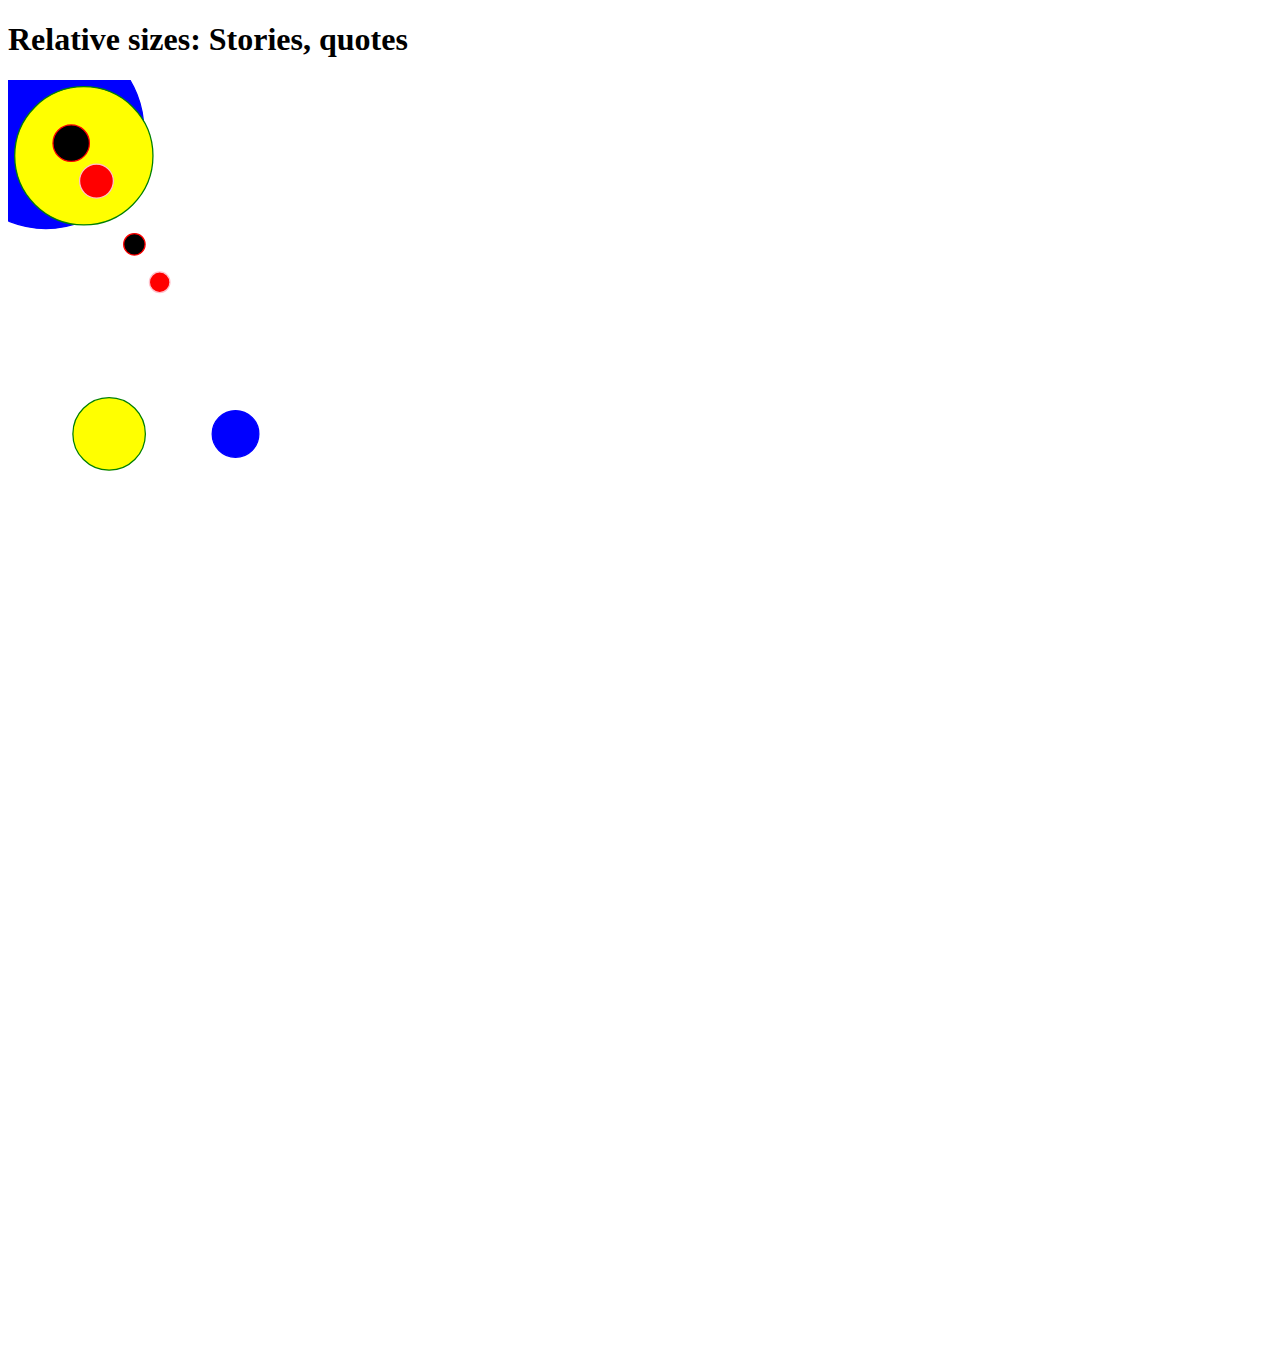
<file: site/adventurescircles.html>
<!DOCTYPE html
  PUBLIC "-//W3C//DTD XHTML 1.0 Strict//EN">
<html>
   <head>
      <meta http-equiv="Content-Type" content="text/html; charset=UTF-8">
   </head>
   <body>
      <h1>Relative sizes: Stories, quotes</h1><svg xmlns="http://www.w3.org/2000/svg" viewbox="0 0 5000 5000">
         <g transform="translate(0,0)">
            <g transform="translate(150,200)">
               <circle stroke="blue" stroke-width="5" fill="blue" cx="0" cy="0" r="387.6341703204195"/>
               <circle stroke="green" stroke-width="5" fill="yellow" cx="150" cy="100" r="273.4320590367759"/>
               <circle stroke="red" stroke-width="5" fill="black" cx="100" cy="50" r="72.11102550927978"/>
               <circle stroke="pink" stroke-width="5" fill="red" cx="200" cy="200" r="66.87301398920195"/>
            </g>
            <g transform="translate(400,600)">
               <circle stroke="blue" stroke-width="5" fill="blue" cx="500" cy="800" r="92.36506799176823"/>
               <circle stroke="green" stroke-width="5" fill="yellow" cx="" cy="800" r="143.37617400644805"/>
               <circle stroke="red" stroke-width="5" fill="black" cx="100" cy="50" r="42.426406871192846"/>
               <circle stroke="pink" stroke-width="5" fill="red" cx="200" cy="200" r="40.74309757492672"/>
            </g>
         </g></svg></body>
</html>
</file>
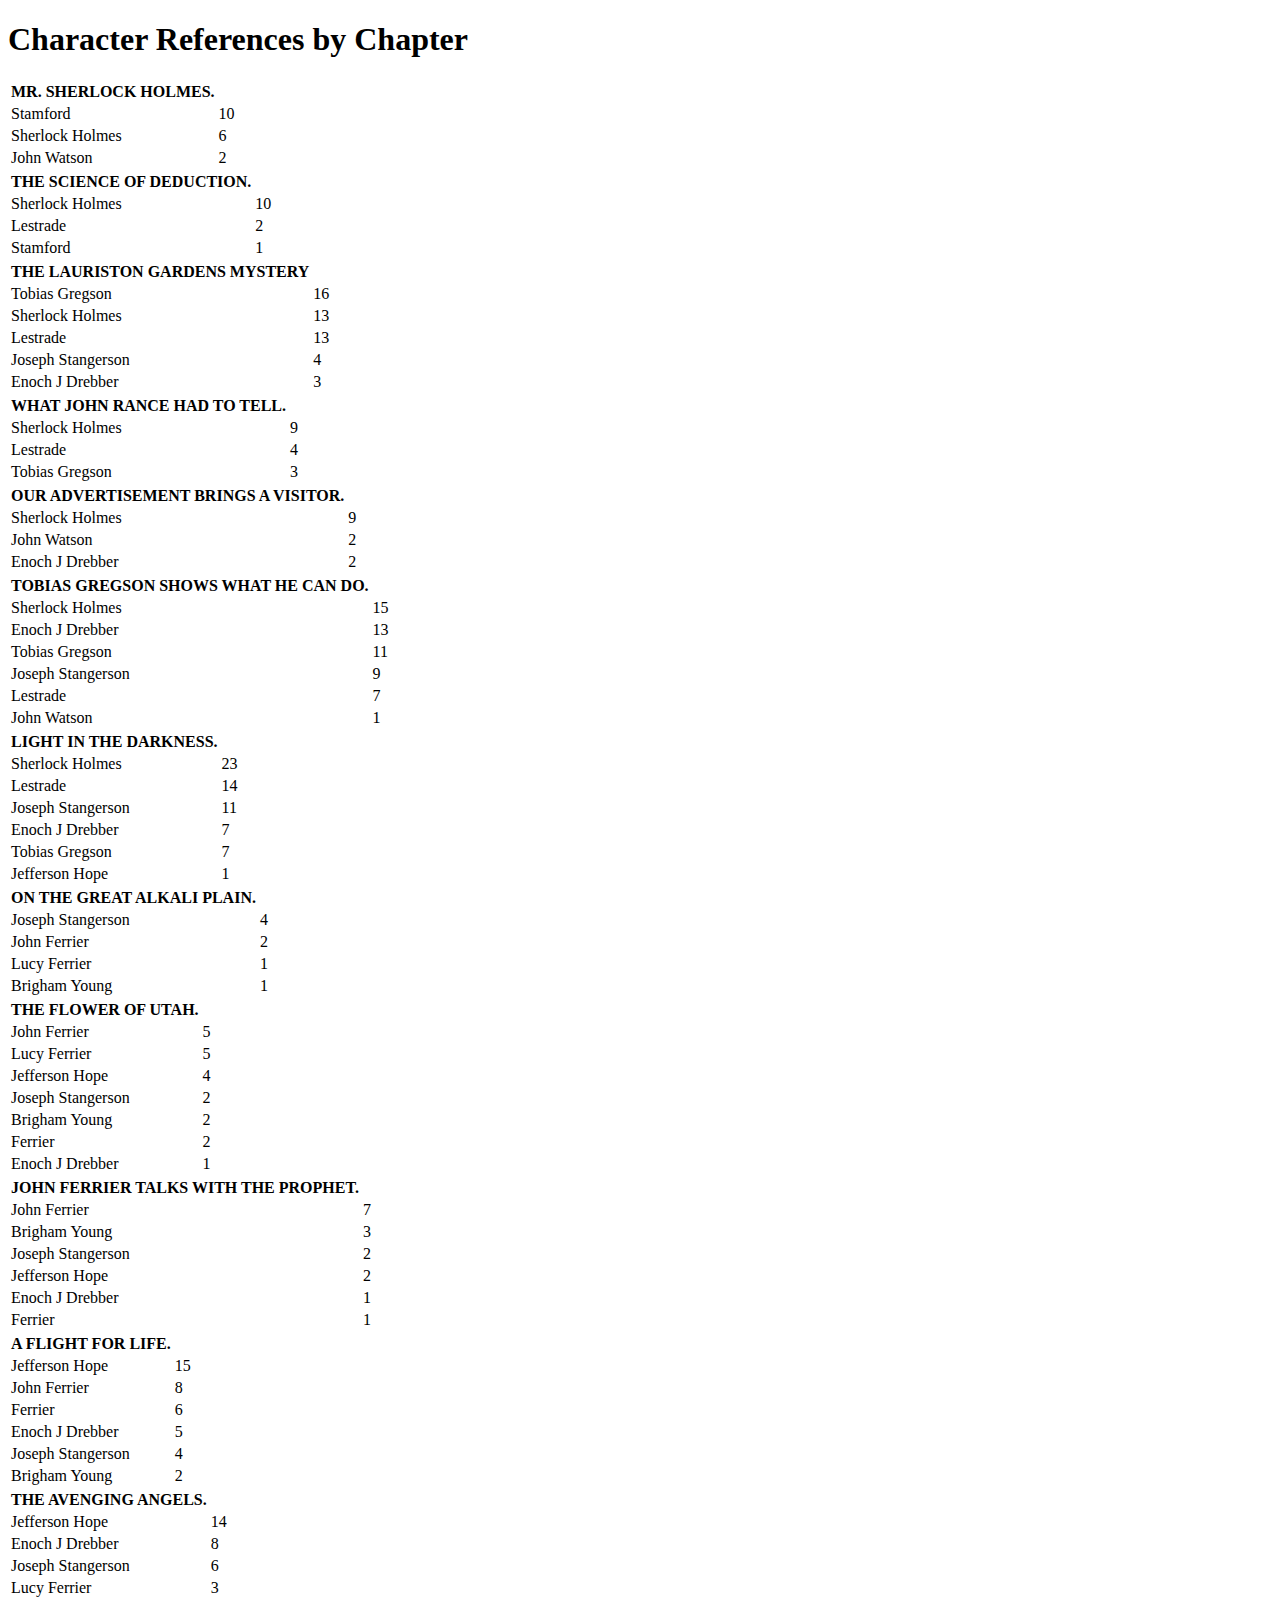
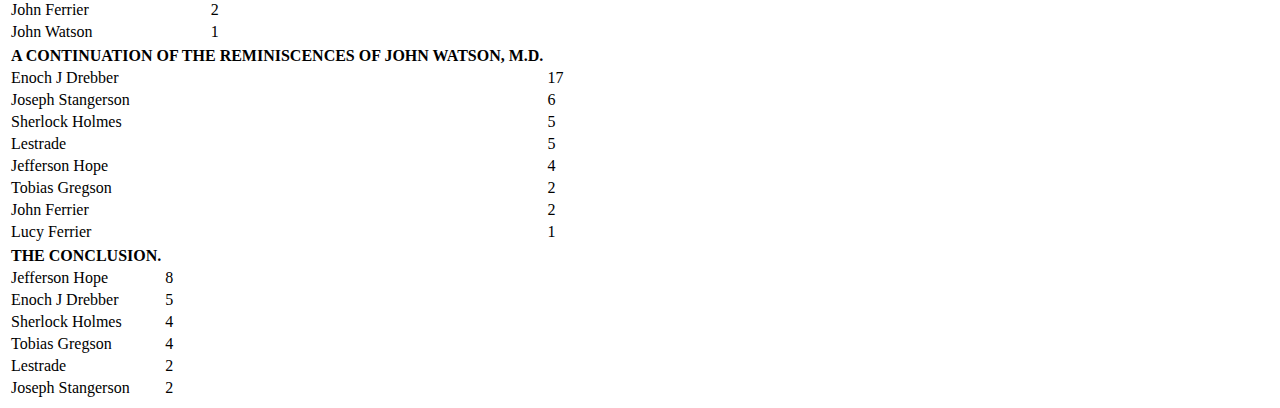
<file: site/AlexDoran.html>
<!DOCTYPE HTML><html>
   <head>
      <meta http-equiv="Content-Type" content="text/html; charset=UTF-8">
      <title>Alex Doran</title>
   </head>
   <body>
      <h1>Character References by Chapter</h1>
      <table>
         <tr>
            <th>
               <chapterTitle>MR. SHERLOCK HOLMES.
                  </chapterTitle>
            </th>
         </tr>
         <tr>
            <td>Stamford</td>
            <td>10</td>
         </tr>
         <tr>
            <td>Sherlock Holmes</td>
            <td>6</td>
         </tr>
         <tr>
            <td>John Watson</td>
            <td>2</td>
         </tr>
      </table>
      <table>
         <tr>
            <th>
               <chapterTitle>THE SCIENCE OF DEDUCTION.
                  </chapterTitle>
            </th>
         </tr>
         <tr>
            <td>Sherlock Holmes</td>
            <td>10</td>
         </tr>
         <tr>
            <td>Lestrade</td>
            <td>2</td>
         </tr>
         <tr>
            <td>Stamford</td>
            <td>1</td>
         </tr>
      </table>
      <table>
         <tr>
            <th>
               <chapterTitle>THE LAURISTON GARDENS MYSTERY
                  </chapterTitle>
            </th>
         </tr>
         <tr>
            <td>Tobias Gregson</td>
            <td>16</td>
         </tr>
         <tr>
            <td>Sherlock Holmes</td>
            <td>13</td>
         </tr>
         <tr>
            <td>Lestrade</td>
            <td>13</td>
         </tr>
         <tr>
            <td>Joseph Stangerson</td>
            <td>4</td>
         </tr>
         <tr>
            <td>Enoch J Drebber</td>
            <td>3</td>
         </tr>
      </table>
      <table>
         <tr>
            <th>
               <chapterTitle>WHAT JOHN RANCE HAD TO TELL.
                  </chapterTitle>
            </th>
         </tr>
         <tr>
            <td>Sherlock Holmes</td>
            <td>9</td>
         </tr>
         <tr>
            <td>Lestrade</td>
            <td>4</td>
         </tr>
         <tr>
            <td>Tobias Gregson</td>
            <td>3</td>
         </tr>
      </table>
      <table>
         <tr>
            <th>
               <chapterTitle>OUR ADVERTISEMENT BRINGS A VISITOR.
                  </chapterTitle>
            </th>
         </tr>
         <tr>
            <td>Sherlock Holmes</td>
            <td>9</td>
         </tr>
         <tr>
            <td>John Watson</td>
            <td>2</td>
         </tr>
         <tr>
            <td>Enoch J Drebber</td>
            <td>2</td>
         </tr>
      </table>
      <table>
         <tr>
            <th>
               <chapterTitle>TOBIAS GREGSON SHOWS WHAT HE CAN DO.
                  </chapterTitle>
            </th>
         </tr>
         <tr>
            <td>Sherlock Holmes</td>
            <td>15</td>
         </tr>
         <tr>
            <td>Enoch J Drebber</td>
            <td>13</td>
         </tr>
         <tr>
            <td>Tobias Gregson</td>
            <td>11</td>
         </tr>
         <tr>
            <td>Joseph Stangerson</td>
            <td>9</td>
         </tr>
         <tr>
            <td>Lestrade</td>
            <td>7</td>
         </tr>
         <tr>
            <td>John Watson</td>
            <td>1</td>
         </tr>
      </table>
      <table>
         <tr>
            <th>
               <chapterTitle>LIGHT IN THE DARKNESS.
                  </chapterTitle>
            </th>
         </tr>
         <tr>
            <td>Sherlock Holmes</td>
            <td>23</td>
         </tr>
         <tr>
            <td>Lestrade</td>
            <td>14</td>
         </tr>
         <tr>
            <td>Joseph Stangerson</td>
            <td>11</td>
         </tr>
         <tr>
            <td>Enoch J Drebber</td>
            <td>7</td>
         </tr>
         <tr>
            <td>Tobias Gregson</td>
            <td>7</td>
         </tr>
         <tr>
            <td>Jefferson Hope</td>
            <td>1</td>
         </tr>
      </table>
      <table>
         <tr>
            <th>
               <chapterTitle>ON THE GREAT ALKALI PLAIN.
                  </chapterTitle>
            </th>
         </tr>
         <tr>
            <td>Joseph Stangerson</td>
            <td>4</td>
         </tr>
         <tr>
            <td>John Ferrier</td>
            <td>2</td>
         </tr>
         <tr>
            <td>Lucy Ferrier</td>
            <td>1</td>
         </tr>
         <tr>
            <td>Brigham Young</td>
            <td>1</td>
         </tr>
      </table>
      <table>
         <tr>
            <th>
               <chapterTitle>THE FLOWER OF UTAH.
                  </chapterTitle>
            </th>
         </tr>
         <tr>
            <td>John Ferrier</td>
            <td>5</td>
         </tr>
         <tr>
            <td>Lucy Ferrier</td>
            <td>5</td>
         </tr>
         <tr>
            <td>Jefferson Hope</td>
            <td>4</td>
         </tr>
         <tr>
            <td>Joseph Stangerson</td>
            <td>2</td>
         </tr>
         <tr>
            <td>Brigham Young</td>
            <td>2</td>
         </tr>
         <tr>
            <td>Ferrier</td>
            <td>2</td>
         </tr>
         <tr>
            <td>Enoch J Drebber</td>
            <td>1</td>
         </tr>
      </table>
      <table>
         <tr>
            <th>
               <chapterTitle>JOHN FERRIER TALKS WITH THE PROPHET.
                  </chapterTitle>
            </th>
         </tr>
         <tr>
            <td>John Ferrier</td>
            <td>7</td>
         </tr>
         <tr>
            <td>Brigham Young</td>
            <td>3</td>
         </tr>
         <tr>
            <td>Joseph Stangerson</td>
            <td>2</td>
         </tr>
         <tr>
            <td>Jefferson Hope</td>
            <td>2</td>
         </tr>
         <tr>
            <td>Enoch J Drebber</td>
            <td>1</td>
         </tr>
         <tr>
            <td>Ferrier</td>
            <td>1</td>
         </tr>
      </table>
      <table>
         <tr>
            <th>
               <chapterTitle>A FLIGHT FOR LIFE.
                  </chapterTitle>
            </th>
         </tr>
         <tr>
            <td>Jefferson Hope</td>
            <td>15</td>
         </tr>
         <tr>
            <td>John Ferrier</td>
            <td>8</td>
         </tr>
         <tr>
            <td>Ferrier</td>
            <td>6</td>
         </tr>
         <tr>
            <td>Enoch J Drebber</td>
            <td>5</td>
         </tr>
         <tr>
            <td>Joseph Stangerson</td>
            <td>4</td>
         </tr>
         <tr>
            <td>Brigham Young</td>
            <td>2</td>
         </tr>
      </table>
      <table>
         <tr>
            <th>
               <chapterTitle>THE AVENGING ANGELS.
                  </chapterTitle>
            </th>
         </tr>
         <tr>
            <td>Jefferson Hope</td>
            <td>14</td>
         </tr>
         <tr>
            <td>Enoch J Drebber</td>
            <td>8</td>
         </tr>
         <tr>
            <td>Joseph Stangerson</td>
            <td>6</td>
         </tr>
         <tr>
            <td>Lucy Ferrier</td>
            <td>3</td>
         </tr>
         <tr>
            <td>John Ferrier</td>
            <td>2</td>
         </tr>
         <tr>
            <td>John Watson</td>
            <td>1</td>
         </tr>
      </table>
      <table>
         <tr>
            <th>
               <chapterTitle>A CONTINUATION OF THE REMINISCENCES OF JOHN WATSON, M.D.
                  </chapterTitle>
            </th>
         </tr>
         <tr>
            <td>Enoch J Drebber</td>
            <td>17</td>
         </tr>
         <tr>
            <td>Joseph Stangerson</td>
            <td>6</td>
         </tr>
         <tr>
            <td>Sherlock Holmes</td>
            <td>5</td>
         </tr>
         <tr>
            <td>Lestrade</td>
            <td>5</td>
         </tr>
         <tr>
            <td>Jefferson Hope</td>
            <td>4</td>
         </tr>
         <tr>
            <td>Tobias Gregson</td>
            <td>2</td>
         </tr>
         <tr>
            <td>John Ferrier</td>
            <td>2</td>
         </tr>
         <tr>
            <td>Lucy Ferrier</td>
            <td>1</td>
         </tr>
      </table>
      <table>
         <tr>
            <th>
               <chapterTitle>THE CONCLUSION.
                  </chapterTitle>
            </th>
         </tr>
         <tr>
            <td>Jefferson Hope</td>
            <td>8</td>
         </tr>
         <tr>
            <td>Enoch J Drebber</td>
            <td>5</td>
         </tr>
         <tr>
            <td>Sherlock Holmes</td>
            <td>4</td>
         </tr>
         <tr>
            <td>Tobias Gregson</td>
            <td>4</td>
         </tr>
         <tr>
            <td>Lestrade</td>
            <td>2</td>
         </tr>
         <tr>
            <td>Joseph Stangerson</td>
            <td>2</td>
         </tr>
      </table>
   </body>
</html>
</file>
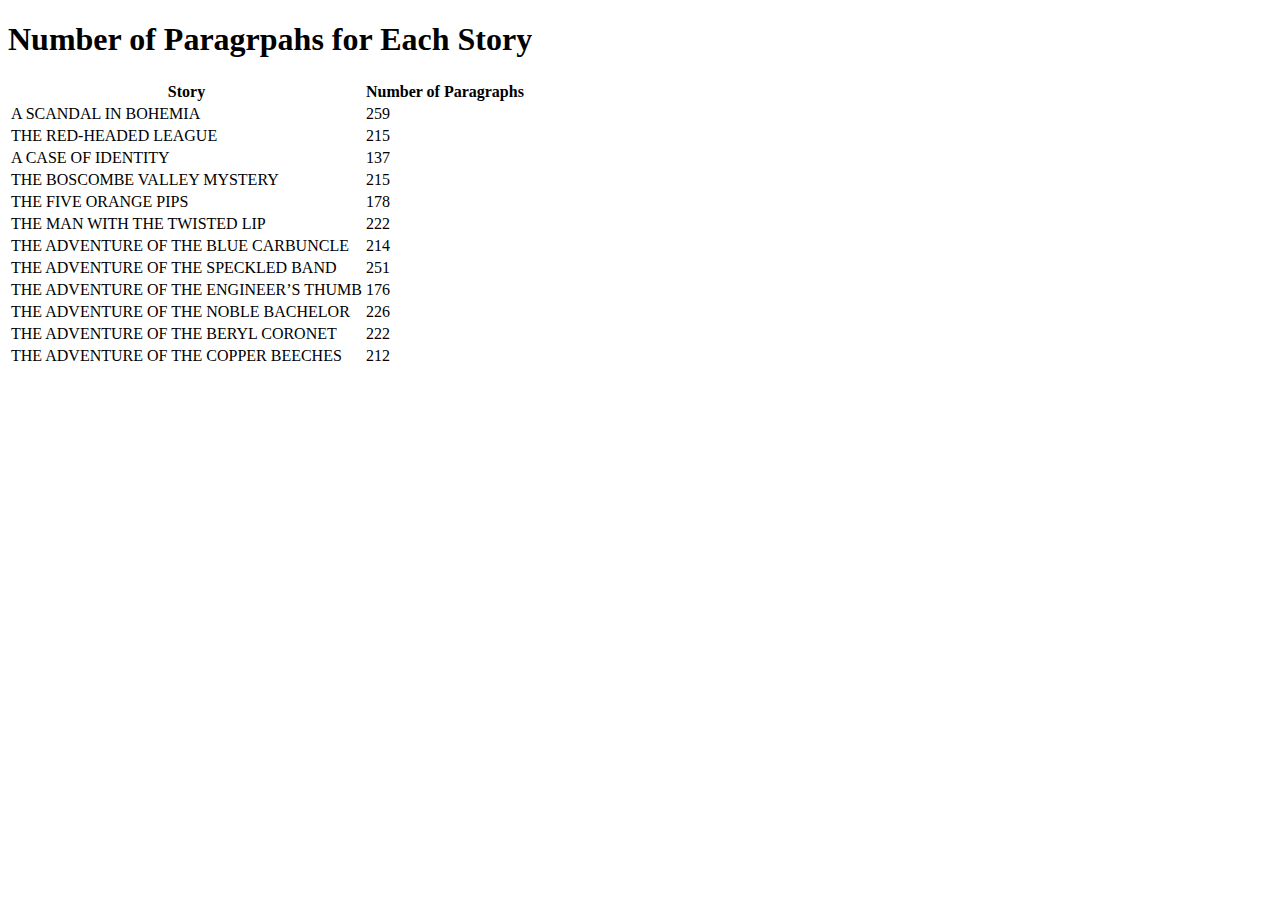
<file: site/CJK.HTML>
<!DOCTYPE HTML><HTML>
   <Head>
      <meta http-equiv="Content-Type" content="text/html; charset=UTF-8">
      <title>Kubacka </title>
   </Head>
   <Body>
      <h1> Number of Paragrpahs for Each Story</h1>
      <table>
         <tr>
            <th>Story</th>
            <th>Number of Paragraphs</th>
         </tr>
         <tr>
            <td>
               <storyTitle>A SCANDAL IN BOHEMIA</storyTitle>
            </td>
            <td>259</td>
         </tr>
         <tr>
            <td>
               <storyTitle>THE RED-HEADED LEAGUE</storyTitle>
            </td>
            <td>215</td>
         </tr>
         <tr>
            <td>
               <storyTitle>A CASE OF IDENTITY</storyTitle>
            </td>
            <td>137</td>
         </tr>
         <tr>
            <td>
               <storyTitle>THE BOSCOMBE VALLEY MYSTERY</storyTitle>
            </td>
            <td>215</td>
         </tr>
         <tr>
            <td>
               <storyTitle>THE FIVE ORANGE PIPS</storyTitle>
            </td>
            <td>178</td>
         </tr>
         <tr>
            <td>
               <storyTitle>THE MAN WITH THE TWISTED LIP</storyTitle>
            </td>
            <td>222</td>
         </tr>
         <tr>
            <td>
               <storyTitle>THE ADVENTURE OF THE BLUE CARBUNCLE</storyTitle>
            </td>
            <td>214</td>
         </tr>
         <tr>
            <td>
               <storyTitle>THE ADVENTURE OF THE SPECKLED BAND</storyTitle>
            </td>
            <td>251</td>
         </tr>
         <tr>
            <td>
               <storyTitle>THE ADVENTURE OF THE ENGINEER’S THUMB</storyTitle>
            </td>
            <td>176</td>
         </tr>
         <tr>
            <td>
               <storyTitle>THE ADVENTURE OF THE NOBLE BACHELOR</storyTitle>
            </td>
            <td>226</td>
         </tr>
         <tr>
            <td>
               <storyTitle>THE ADVENTURE OF THE BERYL CORONET</storyTitle>
            </td>
            <td>222</td>
         </tr>
         <tr>
            <td>
               <storyTitle>THE ADVENTURE OF THE COPPER BEECHES</storyTitle>
            </td>
            <td>212</td>
         </tr>
      </table>
   </Body>
   <!--
A SCANDAL IN BOHEMIA	 259 
THE RED-HEADED LEAGUE	 215 
A CASE OF IDENTITY	 137 
THE BOSCOMBE VALLEY MYSTERY	 215 
THE FIVE ORANGE PIPS	 178 
THE MAN WITH THE TWISTED LIP	 222 
THE ADVENTURE OF THE BLUE CARBUNCLE	 214 
THE ADVENTURE OF THE SPECKLED BAND	 25
THE ADVENTURE OF THE ENGINEER’S THUMB	 176 
THE ADVENTURE OF THE NOBLE BACHELOR	 226 
THE ADVENTURE OF THE BERYL CORONET	 222 
THE ADVENTURE OF THE COPPER BEECHES	 212 --></HTML>
</file>
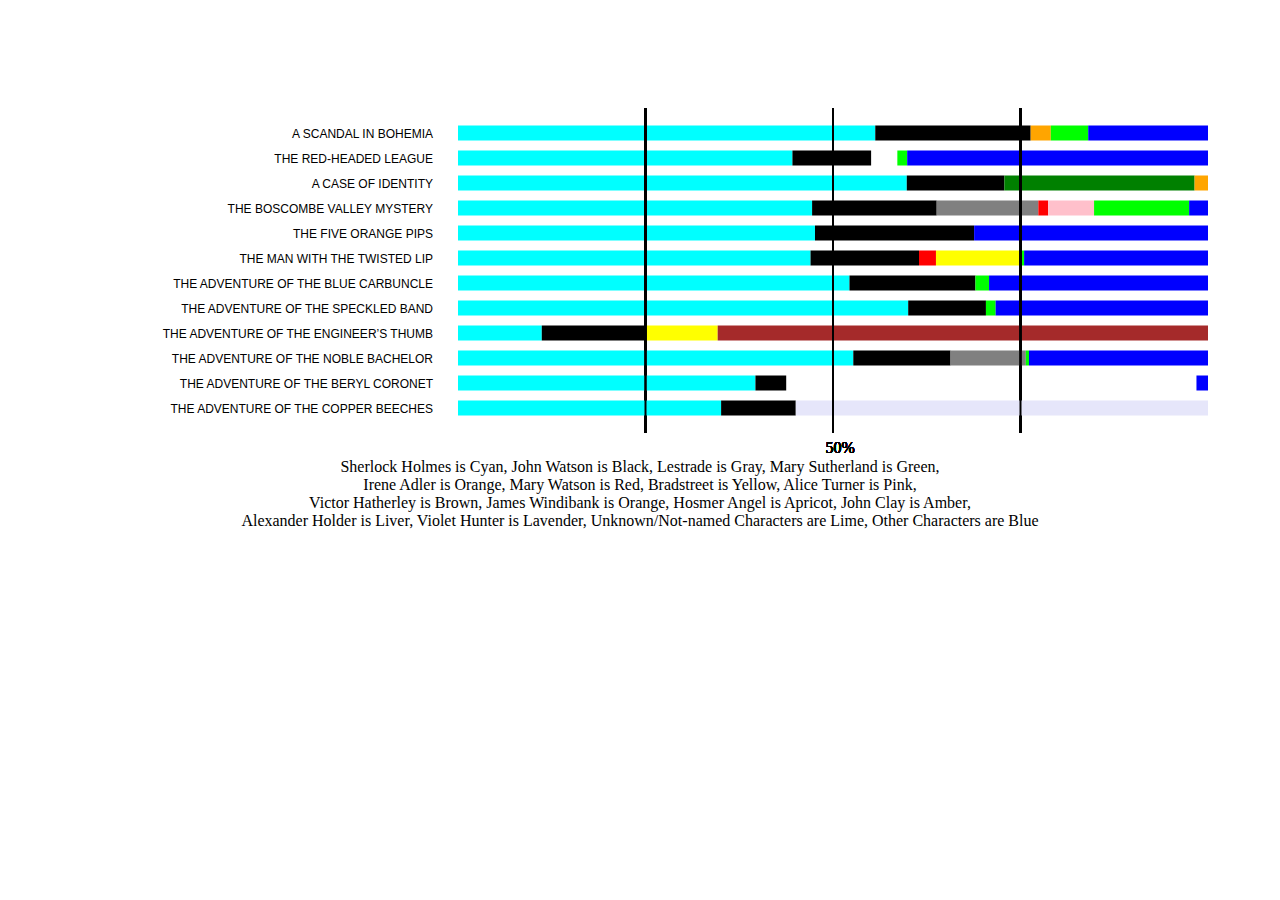
<file: xquery/dataPullxQuery/Adventures/Adventures_Histogram_Output.html>
<html>
   <head>
      <meta http-equiv="Content-Type" content="text/html; charset=UTF-8">
   </head>
   <body><svg xmlns="http://www.w3.org/2000/svg" width="1200" height="450">
         <g transform="translate(350,100)">
            <g>
               <text x="375" y="-200" font-family="sans-serif" font-size="20px" fill="white">Character's quotes compared to overall quote amount</text>
            </g>
            <g>
               <g>
                  <text text-anchor="end" x="75" y="30" font-family="sans-serif" font-size="12px" fill="black">A SCANDAL IN BOHEMIA</text>
                  <g transform="translate(100,0)">
                     <line x1="0" y1="25" x2="417.266187050359712" y2="25" stroke="cyan" stroke-width="15"></line>
                     <line x1="417.266187050359712" y1="25" x2="572.6618705035971224" y2="25" stroke="black" stroke-width="15"></line>
                     <line x1="572.6618705035971224" y1="25" x2="572.6618705035971224" y2="25" stroke="gray" stroke-width="15"></line>
                     <line x1="572.6618705035971224" y1="25" x2="572.6618705035971224" y2="25" stroke="green" stroke-width="15"></line>
                     <line x1="572.6618705035971224" y1="25" x2="592.8057553956834536" y2="25" stroke="orange" stroke-width="15"></line>
                     <line x1="592.8057553956834536" y1="25" x2="592.8057553956834536" y2="25" stroke="red" stroke-width="15"></line>
                     <line x1="592.8057553956834536" y1="25" x2="592.8057553956834536" y2="25" stroke="yellow" stroke-width="15"></line>
                     <line x1="592.8057553956834536" y1="25" x2="592.8057553956834536" y2="25" stroke="pink" stroke-width="15"></line>
                     <line x1="592.8057553956834536" y1="25" x2="592.8057553956834536" y2="25" stroke="brown" stroke-width="15"></line>
                     <line x1="592.8057553956834536" y1="25" x2="592.8057553956834536" y2="25" stroke="orange" stroke-width="15"></line>
                     <line x1="592.8057553956834536" y1="25" x2="592.8057553956834536" y2="25" stroke="apricot" stroke-width="15"></line>
                     <line x1="592.8057553956834536" y1="25" x2="592.8057553956834536" y2="25" stroke="amber" stroke-width="15"></line>
                     <line x1="592.8057553956834536" y1="25" x2="592.8057553956834536" y2="25" stroke="liver" stroke-width="15"></line>
                     <line x1="592.8057553956834536" y1="25" x2="592.8057553956834536" y2="25" stroke="lavender" stroke-width="15"></line>
                     <line x1="592.8057553956834536" y1="25" x2="630.2158273381294968" y2="25" stroke="lime" stroke-width="15"></line>
                     <line x1="630.2158273381294968" y1="25" x2="800" y2="25" stroke="blue" stroke-width="15"></line>
                     <!--****************25, 50, 75% lines**************--><!--25%-->
                     <line x1="187.5" y1="0" x2="187.5" y2="325" stroke="black" stroke-width="2"></line>
                     <!--50%-->
                     <line x1="375" y1="0" x2="375" y2="325" stroke="black" stroke-width="2"></line>
                     <text x="367.5" y="345">50%</text>
                     <!--75%-->
                     <line x1="562.5" y1="0" x2="562.5" y2="325" stroke="black" stroke-width="2"></line>
                  </g>
               </g>
               <g>
                  <text text-anchor="end" x="75" y="55" font-family="sans-serif" font-size="12px" fill="black">THE RED-HEADED LEAGUE</text>
                  <g transform="translate(100,0)">
                     <line x1="0" y1="50" x2="334.4262295081967216" y2="50" stroke="cyan" stroke-width="15"></line>
                     <line x1="334.4262295081967216" y1="50" x2="413.114754098360656" y2="50" stroke="black" stroke-width="15"></line>
                     <line x1="413.114754098360656" y1="50" x2="413.114754098360656" y2="50" stroke="gray" stroke-width="15"></line>
                     <line x1="413.114754098360656" y1="50" x2="413.114754098360656" y2="50" stroke="green" stroke-width="15"></line>
                     <line x1="413.114754098360656" y1="50" x2="413.114754098360656" y2="50" stroke="orange" stroke-width="15"></line>
                     <line x1="413.114754098360656" y1="50" x2="413.114754098360656" y2="50" stroke="red" stroke-width="15"></line>
                     <line x1="413.114754098360656" y1="50" x2="413.114754098360656" y2="50" stroke="yellow" stroke-width="15"></line>
                     <line x1="413.114754098360656" y1="50" x2="413.114754098360656" y2="50" stroke="pink" stroke-width="15"></line>
                     <line x1="413.114754098360656" y1="50" x2="413.114754098360656" y2="50" stroke="brown" stroke-width="15"></line>
                     <line x1="413.114754098360656" y1="50" x2="413.114754098360656" y2="50" stroke="orange" stroke-width="15"></line>
                     <line x1="413.114754098360656" y1="50" x2="413.114754098360656" y2="50" stroke="apricot" stroke-width="15"></line>
                     <line x1="413.114754098360656" y1="50" x2="439.3442622950819672" y2="50" stroke="amber" stroke-width="15"></line>
                     <line x1="439.3442622950819672" y1="50" x2="439.3442622950819672" y2="50" stroke="liver" stroke-width="15"></line>
                     <line x1="439.3442622950819672" y1="50" x2="439.3442622950819672" y2="50" stroke="lavender" stroke-width="15"></line>
                     <line x1="439.3442622950819672" y1="50" x2="449.1803278688524592" y2="50" stroke="lime" stroke-width="15"></line>
                     <line x1="449.1803278688524592" y1="50" x2="800" y2="50" stroke="blue" stroke-width="15"></line>
                     <!--****************25, 50, 75% lines**************--><!--25%-->
                     <line x1="187.5" y1="0" x2="187.5" y2="325" stroke="black" stroke-width="2"></line>
                     <!--50%-->
                     <line x1="375" y1="0" x2="375" y2="325" stroke="black" stroke-width="2"></line>
                     <text x="367.5" y="345">50%</text>
                     <!--75%-->
                     <line x1="562.5" y1="0" x2="562.5" y2="325" stroke="black" stroke-width="2"></line>
                  </g>
               </g>
               <g>
                  <text text-anchor="end" x="75" y="80" font-family="sans-serif" font-size="12px" fill="black">A CASE OF IDENTITY</text>
                  <g transform="translate(100,0)">
                     <line x1="0" y1="75" x2="448.7804878048780488" y2="75" stroke="cyan" stroke-width="15"></line>
                     <line x1="448.7804878048780488" y1="75" x2="546.3414634146341464" y2="75" stroke="black" stroke-width="15"></line>
                     <line x1="546.3414634146341464" y1="75" x2="546.3414634146341464" y2="75" stroke="gray" stroke-width="15"></line>
                     <line x1="546.3414634146341464" y1="75" x2="736.5853658536585368" y2="75" stroke="green" stroke-width="15"></line>
                     <line x1="736.5853658536585368" y1="75" x2="736.5853658536585368" y2="75" stroke="orange" stroke-width="15"></line>
                     <line x1="736.5853658536585368" y1="75" x2="736.5853658536585368" y2="75" stroke="red" stroke-width="15"></line>
                     <line x1="736.5853658536585368" y1="75" x2="736.5853658536585368" y2="75" stroke="yellow" stroke-width="15"></line>
                     <line x1="736.5853658536585368" y1="75" x2="736.5853658536585368" y2="75" stroke="pink" stroke-width="15"></line>
                     <line x1="736.5853658536585368" y1="75" x2="736.5853658536585368" y2="75" stroke="brown" stroke-width="15"></line>
                     <line x1="736.5853658536585368" y1="75" x2="790.2439024390243904" y2="75" stroke="orange" stroke-width="15"></line>
                     <line x1="790.2439024390243904" y1="75" x2="790.2439024390243904" y2="75" stroke="apricot" stroke-width="15"></line>
                     <line x1="790.2439024390243904" y1="75" x2="790.2439024390243904" y2="75" stroke="amber" stroke-width="15"></line>
                     <line x1="790.2439024390243904" y1="75" x2="790.2439024390243904" y2="75" stroke="liver" stroke-width="15"></line>
                     <line x1="790.2439024390243904" y1="75" x2="790.2439024390243904" y2="75" stroke="lavender" stroke-width="15"></line>
                     <line x1="790.2439024390243904" y1="75" x2="800" y2="75" stroke="lime" stroke-width="15"></line>
                     <line x1="800" y1="75" x2="853.6585365853658536" y2="75" stroke="blue" stroke-width="15"></line>
                     <!--****************25, 50, 75% lines**************--><!--25%-->
                     <line x1="187.5" y1="0" x2="187.5" y2="325" stroke="black" stroke-width="2"></line>
                     <!--50%-->
                     <line x1="375" y1="0" x2="375" y2="325" stroke="black" stroke-width="2"></line>
                     <text x="367.5" y="345">50%</text>
                     <!--75%-->
                     <line x1="562.5" y1="0" x2="562.5" y2="325" stroke="black" stroke-width="2"></line>
                  </g>
               </g>
               <g>
                  <text text-anchor="end" x="75" y="105" font-family="sans-serif" font-size="12px" fill="black">THE BOSCOMBE VALLEY MYSTERY</text>
                  <g transform="translate(100,0)">
                     <line x1="0" y1="100" x2="354.0983606557377048" y2="100" stroke="cyan" stroke-width="15"></line>
                     <line x1="354.0983606557377048" y1="100" x2="478.6885245901639344" y2="100" stroke="black" stroke-width="15"></line>
                     <line x1="478.6885245901639344" y1="100" x2="580.327868852459016" y2="100" stroke="gray" stroke-width="15"></line>
                     <line x1="580.327868852459016" y1="100" x2="580.327868852459016" y2="100" stroke="green" stroke-width="15"></line>
                     <line x1="580.327868852459016" y1="100" x2="580.327868852459016" y2="100" stroke="orange" stroke-width="15"></line>
                     <line x1="580.327868852459016" y1="100" x2="590.163934426229508" y2="100" stroke="red" stroke-width="15"></line>
                     <line x1="590.163934426229508" y1="100" x2="590.163934426229508" y2="100" stroke="yellow" stroke-width="15"></line>
                     <line x1="590.163934426229508" y1="100" x2="636.0655737704918032" y2="100" stroke="pink" stroke-width="15"></line>
                     <line x1="590.163934426229508" y1="100" x2="590.163934426229508" y2="100" stroke="brown" stroke-width="15"></line>
                     <line x1="636.0655737704918032" y1="100" x2="636.0655737704918032" y2="100" stroke="orange" stroke-width="15"></line>
                     <line x1="636.0655737704918032" y1="100" x2="636.0655737704918032" y2="100" stroke="apricot" stroke-width="15"></line>
                     <line x1="636.0655737704918032" y1="100" x2="636.0655737704918032" y2="100" stroke="amber" stroke-width="15"></line>
                     <line x1="636.0655737704918032" y1="100" x2="636.0655737704918032" y2="100" stroke="liver" stroke-width="15"></line>
                     <line x1="636.0655737704918032" y1="100" x2="636.0655737704918032" y2="100" stroke="lavender" stroke-width="15"></line>
                     <line x1="636.0655737704918032" y1="100" x2="731.1475409836065576" y2="100" stroke="lime" stroke-width="15"></line>
                     <line x1="731.1475409836065576" y1="100" x2="800" y2="100" stroke="blue" stroke-width="15"></line>
                     <!--****************25, 50, 75% lines**************--><!--25%-->
                     <line x1="187.5" y1="0" x2="187.5" y2="325" stroke="black" stroke-width="2"></line>
                     <!--50%-->
                     <line x1="375" y1="0" x2="375" y2="325" stroke="black" stroke-width="2"></line>
                     <text x="367.5" y="345">50%</text>
                     <!--75%-->
                     <line x1="562.5" y1="0" x2="562.5" y2="325" stroke="black" stroke-width="2"></line>
                  </g>
               </g>
               <g>
                  <text text-anchor="end" x="75" y="130" font-family="sans-serif" font-size="12px" fill="black">THE FIVE ORANGE PIPS</text>
                  <g transform="translate(100,0)">
                     <line x1="0" y1="125" x2="356.9892473118279568" y2="125" stroke="cyan" stroke-width="15"></line>
                     <line x1="356.9892473118279568" y1="125" x2="516.129032258064516" y2="125" stroke="black" stroke-width="15"></line>
                     <line x1="516.129032258064516" y1="125" x2="516.129032258064516" y2="125" stroke="gray" stroke-width="15"></line>
                     <line x1="516.129032258064516" y1="125" x2="516.129032258064516" y2="125" stroke="green" stroke-width="15"></line>
                     <line x1="516.129032258064516" y1="125" x2="516.129032258064516" y2="125" stroke="orange" stroke-width="15"></line>
                     <line x1="516.129032258064516" y1="125" x2="516.129032258064516" y2="125" stroke="red" stroke-width="15"></line>
                     <line x1="516.129032258064516" y1="125" x2="516.129032258064516" y2="125" stroke="yellow" stroke-width="15"></line>
                     <line x1="516.129032258064516" y1="125" x2="516.129032258064516" y2="125" stroke="pink" stroke-width="15"></line>
                     <line x1="516.129032258064516" y1="125" x2="516.129032258064516" y2="125" stroke="brown" stroke-width="15"></line>
                     <line x1="516.129032258064516" y1="125" x2="516.129032258064516" y2="125" stroke="orange" stroke-width="15"></line>
                     <line x1="516.129032258064516" y1="125" x2="516.129032258064516" y2="125" stroke="apricot" stroke-width="15"></line>
                     <line x1="516.129032258064516" y1="125" x2="516.129032258064516" y2="125" stroke="amber" stroke-width="15"></line>
                     <line x1="516.129032258064516" y1="125" x2="516.129032258064516" y2="125" stroke="liver" stroke-width="15"></line>
                     <line x1="516.129032258064516" y1="125" x2="516.129032258064516" y2="125" stroke="lavender" stroke-width="15"></line>
                     <line x1="516.129032258064516" y1="125" x2="516.129032258064516" y2="125" stroke="lime" stroke-width="15"></line>
                     <line x1="516.129032258064516" y1="125" x2="800" y2="125" stroke="blue" stroke-width="15"></line>
                     <!--****************25, 50, 75% lines**************--><!--25%-->
                     <line x1="187.5" y1="0" x2="187.5" y2="325" stroke="black" stroke-width="2"></line>
                     <!--50%-->
                     <line x1="375" y1="0" x2="375" y2="325" stroke="black" stroke-width="2"></line>
                     <text x="367.5" y="345">50%</text>
                     <!--75%-->
                     <line x1="562.5" y1="0" x2="562.5" y2="325" stroke="black" stroke-width="2"></line>
                  </g>
               </g>
               <g>
                  <text text-anchor="end" x="75" y="155" font-family="sans-serif" font-size="12px" fill="black">THE MAN WITH THE TWISTED LIP</text>
                  <g transform="translate(100,0)">
                     <line x1="0" y1="150" x2="352.542372881355932" y2="150" stroke="cyan" stroke-width="15"></line>
                     <line x1="352.542372881355932" y1="150" x2="461.0169491525423728" y2="150" stroke="black" stroke-width="15"></line>
                     <line x1="461.0169491525423728" y1="150" x2="461.0169491525423728" y2="150" stroke="gray" stroke-width="15"></line>
                     <line x1="461.0169491525423728" y1="150" x2="461.0169491525423728" y2="150" stroke="green" stroke-width="15"></line>
                     <line x1="461.0169491525423728" y1="150" x2="461.0169491525423728" y2="150" stroke="orange" stroke-width="15"></line>
                     <line x1="461.0169491525423728" y1="150" x2="477.9661016949152544" y2="150" stroke="red" stroke-width="15"></line>
                     <line x1="477.9661016949152544" y1="150" x2="562.7118644067796608" y2="150" stroke="yellow" stroke-width="15"></line>
                     <line x1="562.7118644067796608" y1="150" x2="562.7118644067796608" y2="150" stroke="pink" stroke-width="15"></line>
                     <line x1="562.7118644067796608" y1="150" x2="562.7118644067796608" y2="150" stroke="brown" stroke-width="15"></line>
                     <line x1="562.7118644067796608" y1="150" x2="562.7118644067796608" y2="150" stroke="orange" stroke-width="15"></line>
                     <line x1="562.7118644067796608" y1="150" x2="562.7118644067796608" y2="150" stroke="apricot" stroke-width="15"></line>
                     <line x1="562.7118644067796608" y1="150" x2="562.7118644067796608" y2="150" stroke="amber" stroke-width="15"></line>
                     <line x1="562.7118644067796608" y1="150" x2="562.7118644067796608" y2="150" stroke="liver" stroke-width="15"></line>
                     <line x1="562.7118644067796608" y1="150" x2="562.7118644067796608" y2="150" stroke="lavender" stroke-width="15"></line>
                     <line x1="562.7118644067796608" y1="150" x2="566.1016949152542368" y2="150" stroke="lime" stroke-width="15"></line>
                     <line x1="566.1016949152542368" y1="150" x2="799.9999999999999992" y2="150" stroke="blue" stroke-width="15"></line>
                     <!--****************25, 50, 75% lines**************--><!--25%-->
                     <line x1="187.5" y1="0" x2="187.5" y2="325" stroke="black" stroke-width="2"></line>
                     <!--50%-->
                     <line x1="375" y1="0" x2="375" y2="325" stroke="black" stroke-width="2"></line>
                     <text x="367.5" y="345">50%</text>
                     <!--75%-->
                     <line x1="562.5" y1="0" x2="562.5" y2="325" stroke="black" stroke-width="2"></line>
                  </g>
               </g>
               <g>
                  <text text-anchor="end" x="75" y="180" font-family="sans-serif" font-size="12px" fill="black">THE ADVENTURE OF THE BLUE CARBUNCLE</text>
                  <g transform="translate(100,0)">
                     <line x1="0" y1="175" x2="391.4893617021276592" y2="175" stroke="cyan" stroke-width="15"></line>
                     <line x1="391.4893617021276592" y1="175" x2="517.4468085106382976" y2="175" stroke="black" stroke-width="15"></line>
                     <line x1="517.4468085106382976" y1="175" x2="517.4468085106382976" y2="175" stroke="gray" stroke-width="15"></line>
                     <line x1="517.4468085106382976" y1="175" x2="517.4468085106382976" y2="175" stroke="green" stroke-width="15"></line>
                     <line x1="517.4468085106382976" y1="175" x2="517.4468085106382976" y2="175" stroke="orange" stroke-width="15"></line>
                     <line x1="517.4468085106382976" y1="175" x2="517.4468085106382976" y2="175" stroke="red" stroke-width="15"></line>
                     <line x1="517.4468085106382976" y1="175" x2="517.4468085106382976" y2="175" stroke="yellow" stroke-width="15"></line>
                     <line x1="517.4468085106382976" y1="175" x2="517.4468085106382976" y2="175" stroke="pink" stroke-width="15"></line>
                     <line x1="517.4468085106382976" y1="175" x2="517.4468085106382976" y2="175" stroke="brown" stroke-width="15"></line>
                     <line x1="517.4468085106382976" y1="175" x2="517.4468085106382976" y2="175" stroke="orange" stroke-width="15"></line>
                     <line x1="517.4468085106382976" y1="175" x2="517.4468085106382976" y2="175" stroke="apricot" stroke-width="15"></line>
                     <line x1="517.4468085106382976" y1="175" x2="517.4468085106382976" y2="175" stroke="amber" stroke-width="15"></line>
                     <line x1="517.4468085106382976" y1="175" x2="517.4468085106382976" y2="175" stroke="liver" stroke-width="15"></line>
                     <line x1="517.4468085106382976" y1="175" x2="517.4468085106382976" y2="175" stroke="lavender" stroke-width="15"></line>
                     <line x1="517.4468085106382976" y1="175" x2="531.0638297872340424" y2="175" stroke="lime" stroke-width="15"></line>
                     <line x1="531.0638297872340424" y1="175" x2="800" y2="175" stroke="blue" stroke-width="15"></line>
                     <!--****************25, 50, 75% lines**************--><!--25%-->
                     <line x1="187.5" y1="0" x2="187.5" y2="325" stroke="black" stroke-width="2"></line>
                     <!--50%-->
                     <line x1="375" y1="0" x2="375" y2="325" stroke="black" stroke-width="2"></line>
                     <text x="367.5" y="345">50%</text>
                     <!--75%-->
                     <line x1="562.5" y1="0" x2="562.5" y2="325" stroke="black" stroke-width="2"></line>
                  </g>
               </g>
               <g>
                  <text text-anchor="end" x="75" y="205" font-family="sans-serif" font-size="12px" fill="black">THE ADVENTURE OF THE SPECKLED BAND</text>
                  <g transform="translate(100,0)">
                     <line x1="0" y1="200" x2="450.2024291497975712" y2="200" stroke="cyan" stroke-width="15"></line>
                     <line x1="450.2024291497975712" y1="200" x2="527.9352226720647776" y2="200" stroke="black" stroke-width="15"></line>
                     <line x1="527.9352226720647776" y1="200" x2="527.9352226720647776" y2="200" stroke="gray" stroke-width="15"></line>
                     <line x1="527.9352226720647776" y1="200" x2="527.9352226720647776" y2="200" stroke="green" stroke-width="15"></line>
                     <line x1="527.9352226720647776" y1="200" x2="527.9352226720647776" y2="200" stroke="orange" stroke-width="15"></line>
                     <line x1="527.9352226720647776" y1="200" x2="527.9352226720647776" y2="200" stroke="red" stroke-width="15"></line>
                     <line x1="527.9352226720647776" y1="200" x2="527.9352226720647776" y2="200" stroke="yellow" stroke-width="15"></line>
                     <line x1="527.9352226720647776" y1="200" x2="527.9352226720647776" y2="200" stroke="pink" stroke-width="15"></line>
                     <line x1="527.9352226720647776" y1="200" x2="527.9352226720647776" y2="200" stroke="brown" stroke-width="15"></line>
                     <line x1="527.9352226720647776" y1="200" x2="527.9352226720647776" y2="200" stroke="orange" stroke-width="15"></line>
                     <line x1="527.9352226720647776" y1="200" x2="527.9352226720647776" y2="200" stroke="apricot" stroke-width="15"></line>
                     <line x1="527.9352226720647776" y1="200" x2="527.9352226720647776" y2="200" stroke="amber" stroke-width="15"></line>
                     <line x1="527.9352226720647776" y1="200" x2="527.9352226720647776" y2="200" stroke="liver" stroke-width="15"></line>
                     <line x1="527.9352226720647776" y1="200" x2="527.9352226720647776" y2="200" stroke="lavender" stroke-width="15"></line>
                     <line x1="527.9352226720647776" y1="200" x2="537.6518218623481784" y2="200" stroke="lime" stroke-width="15"></line>
                     <line x1="537.6518218623481784" y1="200" x2="800" y2="200" stroke="blue" stroke-width="15"></line>
                     <!--****************25, 50, 75% lines**************--><!--25%-->
                     <line x1="187.5" y1="0" x2="187.5" y2="325" stroke="black" stroke-width="2"></line>
                     <!--50%-->
                     <line x1="375" y1="0" x2="375" y2="325" stroke="black" stroke-width="2"></line>
                     <text x="367.5" y="345">50%</text>
                     <!--75%-->
                     <line x1="562.5" y1="0" x2="562.5" y2="325" stroke="black" stroke-width="2"></line>
                  </g>
               </g>
               <g>
                  <text text-anchor="end" x="75" y="230" font-family="sans-serif" font-size="12px" fill="black">THE ADVENTURE OF THE ENGINEER’S THUMB</text>
                  <g transform="translate(100,0)">
                     <line x1="0" y1="225" x2="83.7696335078534032" y2="225" stroke="cyan" stroke-width="15"></line>
                     <line x1="83.7696335078534032" y1="225" x2="188.4816753926701568" y2="225" stroke="black" stroke-width="15"></line>
                     <line x1="188.4816753926701568" y1="225" x2="188.4816753926701568" y2="225" stroke="gray" stroke-width="15"></line>
                     <line x1="188.4816753926701568" y1="225" x2="188.4816753926701568" y2="225" stroke="green" stroke-width="15"></line>
                     <line x1="188.4816753926701568" y1="225" x2="188.4816753926701568" y2="225" stroke="orange" stroke-width="15"></line>
                     <line x1="188.4816753926701568" y1="225" x2="188.4816753926701568" y2="225" stroke="red" stroke-width="15"></line>
                     <line x1="188.4816753926701568" y1="225" x2="259.6858638743455496" y2="225" stroke="yellow" stroke-width="15"></line>
                     <line x1="758.1151832460732984" y1="225" x2="758.1151832460732984" y2="225" stroke="pink" stroke-width="15"></line>
                     <line x1="259.6858638743455496" y1="225" x2="758.1151832460732984" y2="225" stroke="brown" stroke-width="15"></line>
                     <line x1="758.1151832460732984" y1="225" x2="758.1151832460732984" y2="225" stroke="orange" stroke-width="15"></line>
                     <line x1="758.1151832460732984" y1="225" x2="758.1151832460732984" y2="225" stroke="apricot" stroke-width="15"></line>
                     <line x1="758.1151832460732984" y1="225" x2="758.1151832460732984" y2="225" stroke="amber" stroke-width="15"></line>
                     <line x1="758.1151832460732984" y1="225" x2="758.1151832460732984" y2="225" stroke="liver" stroke-width="15"></line>
                     <line x1="758.1151832460732984" y1="225" x2="758.1151832460732984" y2="225" stroke="lavender" stroke-width="15"></line>
                     <line x1="758.1151832460732984" y1="225" x2="800" y2="225" stroke="lime" stroke-width="15"></line>
                     <line x1="800" y1="225" x2="1298.4293193717277488" y2="225" stroke="blue" stroke-width="15"></line>
                     <!--****************25, 50, 75% lines**************--><!--25%-->
                     <line x1="187.5" y1="0" x2="187.5" y2="325" stroke="black" stroke-width="2"></line>
                     <!--50%-->
                     <line x1="375" y1="0" x2="375" y2="325" stroke="black" stroke-width="2"></line>
                     <text x="367.5" y="345">50%</text>
                     <!--75%-->
                     <line x1="562.5" y1="0" x2="562.5" y2="325" stroke="black" stroke-width="2"></line>
                  </g>
               </g>
               <g>
                  <text text-anchor="end" x="75" y="255" font-family="sans-serif" font-size="12px" fill="black">THE ADVENTURE OF THE NOBLE BACHELOR</text>
                  <g transform="translate(100,0)">
                     <line x1="0" y1="250" x2="395.2941176470588232" y2="250" stroke="cyan" stroke-width="15"></line>
                     <line x1="395.2941176470588232" y1="250" x2="492.5490196078431368" y2="250" stroke="black" stroke-width="15"></line>
                     <line x1="492.5490196078431368" y1="250" x2="567.84313725490196" y2="250" stroke="gray" stroke-width="15"></line>
                     <line x1="567.84313725490196" y1="250" x2="567.84313725490196" y2="250" stroke="green" stroke-width="15"></line>
                     <line x1="567.84313725490196" y1="250" x2="567.84313725490196" y2="250" stroke="orange" stroke-width="15"></line>
                     <line x1="567.84313725490196" y1="250" x2="567.84313725490196" y2="250" stroke="red" stroke-width="15"></line>
                     <line x1="567.84313725490196" y1="250" x2="567.84313725490196" y2="250" stroke="yellow" stroke-width="15"></line>
                     <line x1="567.84313725490196" y1="250" x2="567.84313725490196" y2="250" stroke="pink" stroke-width="15"></line>
                     <line x1="567.84313725490196" y1="250" x2="567.84313725490196" y2="250" stroke="brown" stroke-width="15"></line>
                     <line x1="567.84313725490196" y1="250" x2="567.84313725490196" y2="250" stroke="orange" stroke-width="15"></line>
                     <line x1="567.84313725490196" y1="250" x2="567.84313725490196" y2="250" stroke="apricot" stroke-width="15"></line>
                     <line x1="567.84313725490196" y1="250" x2="567.84313725490196" y2="250" stroke="amber" stroke-width="15"></line>
                     <line x1="567.84313725490196" y1="250" x2="567.84313725490196" y2="250" stroke="liver" stroke-width="15"></line>
                     <line x1="567.84313725490196" y1="250" x2="567.84313725490196" y2="250" stroke="lavender" stroke-width="15"></line>
                     <line x1="567.84313725490196" y1="250" x2="570.980392156862744" y2="250" stroke="lime" stroke-width="15"></line>
                     <line x1="570.980392156862744" y1="250" x2="799.9999999999999992" y2="250" stroke="blue" stroke-width="15"></line>
                     <!--****************25, 50, 75% lines**************--><!--25%-->
                     <line x1="187.5" y1="0" x2="187.5" y2="325" stroke="black" stroke-width="2"></line>
                     <!--50%-->
                     <line x1="375" y1="0" x2="375" y2="325" stroke="black" stroke-width="2"></line>
                     <text x="367.5" y="345">50%</text>
                     <!--75%-->
                     <line x1="562.5" y1="0" x2="562.5" y2="325" stroke="black" stroke-width="2"></line>
                  </g>
               </g>
               <g>
                  <text text-anchor="end" x="75" y="280" font-family="sans-serif" font-size="12px" fill="black">THE ADVENTURE OF THE BERYL CORONET</text>
                  <g transform="translate(100,0)">
                     <line x1="0" y1="275" x2="297.435897435897436" y2="275" stroke="cyan" stroke-width="15"></line>
                     <line x1="297.435897435897436" y1="275" x2="328.2051282051282056" y2="275" stroke="black" stroke-width="15"></line>
                     <line x1="328.2051282051282056" y1="275" x2="328.2051282051282056" y2="275" stroke="gray" stroke-width="15"></line>
                     <line x1="328.2051282051282056" y1="275" x2="328.2051282051282056" y2="275" stroke="green" stroke-width="15"></line>
                     <line x1="328.2051282051282056" y1="275" x2="328.2051282051282056" y2="275" stroke="orange" stroke-width="15"></line>
                     <line x1="328.2051282051282056" y1="275" x2="328.2051282051282056" y2="275" stroke="red" stroke-width="15"></line>
                     <line x1="328.2051282051282056" y1="275" x2="328.2051282051282056" y2="275" stroke="yellow" stroke-width="15"></line>
                     <line x1="328.2051282051282056" y1="275" x2="328.2051282051282056" y2="275" stroke="pink" stroke-width="15"></line>
                     <line x1="328.2051282051282056" y1="275" x2="328.2051282051282056" y2="275" stroke="brown" stroke-width="15"></line>
                     <line x1="328.2051282051282056" y1="275" x2="328.2051282051282056" y2="275" stroke="orange" stroke-width="15"></line>
                     <line x1="328.2051282051282056" y1="275" x2="328.2051282051282056" y2="275" stroke="apricot" stroke-width="15"></line>
                     <line x1="328.2051282051282056" y1="275" x2="328.2051282051282056" y2="275" stroke="amber" stroke-width="15"></line>
                     <line x1="328.2051282051282056" y1="275" x2="738.4615384615384624" y2="275" stroke="liver" stroke-width="15"></line>
                     <line x1="738.4615384615384624" y1="275" x2="738.4615384615384624" y2="275" stroke="lavender" stroke-width="15"></line>
                     <line x1="738.4615384615384624" y1="275" x2="738.4615384615384624" y2="275" stroke="lime" stroke-width="15"></line>
                     <line x1="738.4615384615384624" y1="275" x2="1210.2564102564102576" y2="275" stroke="blue" stroke-width="15"></line>
                     <!--****************25, 50, 75% lines**************--><!--25%-->
                     <line x1="187.5" y1="0" x2="187.5" y2="325" stroke="black" stroke-width="2"></line>
                     <!--50%-->
                     <line x1="375" y1="0" x2="375" y2="325" stroke="black" stroke-width="2"></line>
                     <text x="367.5" y="345">50%</text>
                     <!--75%-->
                     <line x1="562.5" y1="0" x2="562.5" y2="325" stroke="black" stroke-width="2"></line>
                  </g>
               </g>
               <g>
                  <text text-anchor="end" x="75" y="305" font-family="sans-serif" font-size="12px" fill="black">THE ADVENTURE OF THE COPPER BEECHES</text>
                  <g transform="translate(100,0)">
                     <line x1="0" y1="300" x2="263.1111111111111112" y2="300" stroke="cyan" stroke-width="15"></line>
                     <line x1="263.1111111111111112" y1="300" x2="337.7777777777777776" y2="300" stroke="black" stroke-width="15"></line>
                     <line x1="337.7777777777777776" y1="300" x2="337.7777777777777776" y2="300" stroke="gray" stroke-width="15"></line>
                     <line x1="337.7777777777777776" y1="300" x2="337.7777777777777776" y2="300" stroke="green" stroke-width="15"></line>
                     <line x1="337.7777777777777776" y1="300" x2="337.7777777777777776" y2="300" stroke="orange" stroke-width="15"></line>
                     <line x1="337.7777777777777776" y1="300" x2="337.7777777777777776" y2="300" stroke="red" stroke-width="15"></line>
                     <line x1="337.7777777777777776" y1="300" x2="337.7777777777777776" y2="300" stroke="yellow" stroke-width="15"></line>
                     <line x1="337.7777777777777776" y1="300" x2="337.7777777777777776" y2="300" stroke="pink" stroke-width="15"></line>
                     <line x1="337.7777777777777776" y1="300" x2="337.7777777777777776" y2="300" stroke="brown" stroke-width="15"></line>
                     <line x1="337.7777777777777776" y1="300" x2="337.7777777777777776" y2="300" stroke="orange" stroke-width="15"></line>
                     <line x1="337.7777777777777776" y1="300" x2="337.7777777777777776" y2="300" stroke="apricot" stroke-width="15"></line>
                     <line x1="337.7777777777777776" y1="300" x2="337.7777777777777776" y2="300" stroke="amber" stroke-width="15"></line>
                     <line x1="337.7777777777777776" y1="300" x2="337.7777777777777776" y2="300" stroke="liver" stroke-width="15"></line>
                     <line x1="337.7777777777777776" y1="300" x2="753.7777777777777776" y2="300" stroke="lavender" stroke-width="15"></line>
                     <line x1="753.7777777777777776" y1="300" x2="768" y2="300" stroke="lime" stroke-width="15"></line>
                     <line x1="768" y1="300" x2="1216" y2="300" stroke="blue" stroke-width="15"></line>
                     <!--****************25, 50, 75% lines**************--><!--25%-->
                     <line x1="187.5" y1="0" x2="187.5" y2="325" stroke="black" stroke-width="2"></line>
                     <!--50%-->
                     <line x1="375" y1="0" x2="375" y2="325" stroke="black" stroke-width="2"></line>
                     <text x="367.5" y="345">50%</text>
                     <!--75%-->
                     <line x1="562.5" y1="0" x2="562.5" y2="325" stroke="black" stroke-width="2"></line>
                  </g>
               </g>
            </g>
         </g></svg><center>Sherlock Holmes is Cyan, John Watson is Black, Lestrade is Gray, Mary Sutherland is
         Green, </center>
      <center>Irene Adler is Orange, Mary Watson is Red, Bradstreet is Yellow, Alice Turner is Pink,
         </center>
      <center>Victor Hatherley is Brown, James Windibank is Orange, Hosmer Angel is Apricot, John
         Clay is Amber, </center>
      <center>Alexander Holder is Liver, Violet Hunter is Lavender, Unknown/Not-named Characters
         are Lime, Other Characters are Blue</center>
   </body>
</html>
</file>
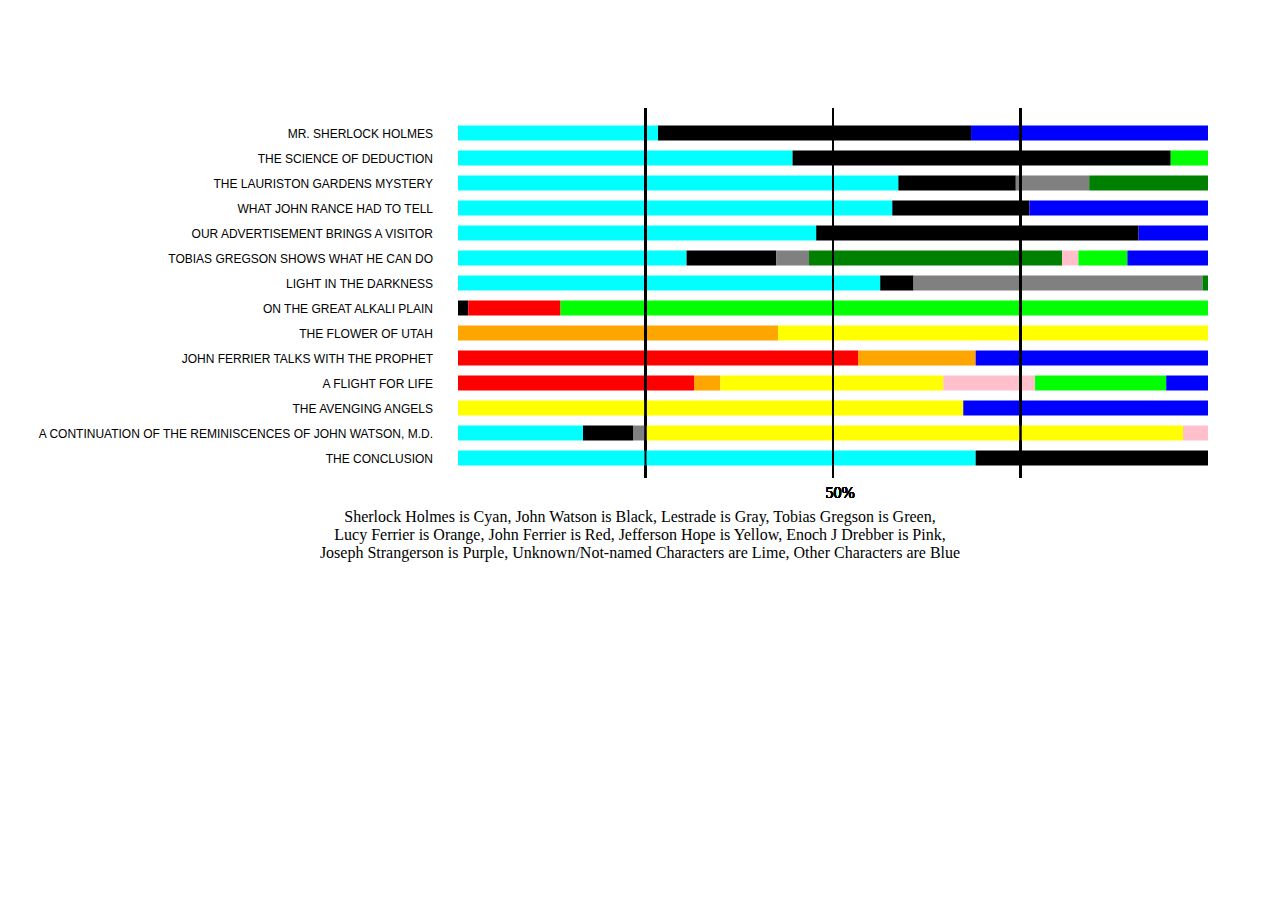
<file: xquery/dataPullxQuery/Scarlet/Scarlette_Histogram_Output.html>
<html>
   <head>
      <meta http-equiv="Content-Type" content="text/html; charset=UTF-8">
   </head>
   <body><svg xmlns="http://www.w3.org/2000/svg" width="1200" height="500">
         <g transform="translate(350,100)">
            <g>
               <text x="0" y="-5" font-family="sans-serif" font-size="20px" fill="white">Character's quotes compared to overall quote amount</text>
            </g>
            <g>
               <g>
                  <text text-anchor="end" x="75" y="30" font-family="sans-serif" font-size="12px" fill="black">MR. SHERLOCK HOLMES</text>
                  <g transform="translate(100,0)">
                     <line x1="0" y1="25" x2="200" y2="25" stroke="cyan" stroke-width="15"></line>
                     <line x1="200" y1="25" x2="513.0434782608695656" y2="25" stroke="black" stroke-width="15"></line>
                     <line x1="513.0434782608695656" y1="25" x2="513.0434782608695656" y2="25" stroke="gray" stroke-width="15"></line>
                     <line x1="513.0434782608695656" y1="25" x2="513.0434782608695656" y2="25" stroke="green" stroke-width="15"></line>
                     <line x1="513.0434782608695656" y1="25" x2="513.0434782608695656" y2="25" stroke="orange" stroke-width="15"></line>
                     <line x1="513.0434782608695656" y1="25" x2="513.0434782608695656" y2="25" stroke="red" stroke-width="15"></line>
                     <line x1="513.0434782608695656" y1="25" x2="513.0434782608695656" y2="25" stroke="yellow" stroke-width="15"></line>
                     <line x1="513.0434782608695656" y1="25" x2="513.0434782608695656" y2="25" stroke="pink" stroke-width="15"></line>
                     <line x1="513.0434782608695656" y1="25" x2="513.0434782608695656" y2="25" stroke="purple" stroke-width="15"></line>
                     <line x1="513.0434782608695656" y1="25" x2="513.0434782608695656" y2="25" stroke="lime" stroke-width="15"></line>
                     <line x1="513.0434782608695656" y1="25" x2="800" y2="25" stroke="blue" stroke-width="15"></line>
                     <!--*************25, 50, 75% lines*************--><!--25%-->
                     <line x1="187.5" y1="0" x2="187.5" y2="370" stroke="black" stroke-width="2"></line>
                     <!--50%-->
                     <line x1="375" y1="0" x2="375" y2="370" stroke="black" stroke-width="2"></line>
                     <text x="367.5" y="390">50%</text>
                     <!--75%-->
                     <line x1="562.5" y1="0" x2="562.5" y2="370" stroke="black" stroke-width="2"></line>
                  </g>
               </g>
               <g>
                  <text text-anchor="end" x="75" y="55" font-family="sans-serif" font-size="12px" fill="black">THE SCIENCE OF DEDUCTION</text>
                  <g transform="translate(100,0)">
                     <line x1="0" y1="50" x2="334.5454545454545456" y2="50" stroke="cyan" stroke-width="15"></line>
                     <line x1="334.5454545454545456" y1="50" x2="712.7272727272727272" y2="50" stroke="black" stroke-width="15"></line>
                     <line x1="712.7272727272727272" y1="50" x2="712.7272727272727272" y2="50" stroke="gray" stroke-width="15"></line>
                     <line x1="712.7272727272727272" y1="50" x2="712.7272727272727272" y2="50" stroke="green" stroke-width="15"></line>
                     <line x1="712.7272727272727272" y1="50" x2="712.7272727272727272" y2="50" stroke="orange" stroke-width="15"></line>
                     <line x1="712.7272727272727272" y1="50" x2="712.7272727272727272" y2="50" stroke="red" stroke-width="15"></line>
                     <line x1="712.7272727272727272" y1="50" x2="712.7272727272727272" y2="50" stroke="yellow" stroke-width="15"></line>
                     <line x1="712.7272727272727272" y1="50" x2="712.7272727272727272" y2="50" stroke="pink" stroke-width="15"></line>
                     <line x1="712.7272727272727272" y1="50" x2="712.7272727272727272" y2="50" stroke="purple" stroke-width="15"></line>
                     <line x1="712.7272727272727272" y1="50" x2="800" y2="50" stroke="lime" stroke-width="15"></line>
                     <line x1="800" y1="50" x2="800" y2="50" stroke="blue" stroke-width="15"></line>
                     <!--*************25, 50, 75% lines*************--><!--25%-->
                     <line x1="187.5" y1="0" x2="187.5" y2="370" stroke="black" stroke-width="2"></line>
                     <!--50%-->
                     <line x1="375" y1="0" x2="375" y2="370" stroke="black" stroke-width="2"></line>
                     <text x="367.5" y="390">50%</text>
                     <!--75%-->
                     <line x1="562.5" y1="0" x2="562.5" y2="370" stroke="black" stroke-width="2"></line>
                  </g>
               </g>
               <g>
                  <text text-anchor="end" x="75" y="80" font-family="sans-serif" font-size="12px" fill="black">THE LAURISTON GARDENS MYSTERY</text>
                  <g transform="translate(100,0)">
                     <line x1="0" y1="75" x2="440.36697247706422" y2="75" stroke="cyan" stroke-width="15"></line>
                     <line x1="440.36697247706422" y1="75" x2="557.7981651376146784" y2="75" stroke="black" stroke-width="15"></line>
                     <line x1="557.7981651376146784" y1="75" x2="631.1926605504587152" y2="75" stroke="gray" stroke-width="15"></line>
                     <line x1="631.1926605504587152" y1="75" x2="800" y2="75" stroke="green" stroke-width="15"></line>
                     <line x1="800" y1="75" x2="800" y2="75" stroke="orange" stroke-width="15"></line>
                     <line x1="800" y1="75" x2="800" y2="75" stroke="red" stroke-width="15"></line>
                     <line x1="800" y1="75" x2="800" y2="75" stroke="yellow" stroke-width="15"></line>
                     <line x1="800" y1="75" x2="800" y2="75" stroke="pink" stroke-width="15"></line>
                     <line x1="800" y1="75" x2="800" y2="75" stroke="purple" stroke-width="15"></line>
                     <line x1="800" y1="75" x2="800" y2="75" stroke="lime" stroke-width="15"></line>
                     <line x1="800" y1="75" x2="968.8073394495412848" y2="75" stroke="blue" stroke-width="15"></line>
                     <!--*************25, 50, 75% lines*************--><!--25%-->
                     <line x1="187.5" y1="0" x2="187.5" y2="370" stroke="black" stroke-width="2"></line>
                     <!--50%-->
                     <line x1="375" y1="0" x2="375" y2="370" stroke="black" stroke-width="2"></line>
                     <text x="367.5" y="390">50%</text>
                     <!--75%-->
                     <line x1="562.5" y1="0" x2="562.5" y2="370" stroke="black" stroke-width="2"></line>
                  </g>
               </g>
               <g>
                  <text text-anchor="end" x="75" y="105" font-family="sans-serif" font-size="12px" fill="black">WHAT JOHN RANCE HAD TO TELL</text>
                  <g transform="translate(100,0)">
                     <line x1="0" y1="100" x2="434.2857142857142856" y2="100" stroke="cyan" stroke-width="15"></line>
                     <line x1="434.2857142857142856" y1="100" x2="571.4285714285714288" y2="100" stroke="black" stroke-width="15"></line>
                     <line x1="571.4285714285714288" y1="100" x2="571.4285714285714288" y2="100" stroke="gray" stroke-width="15"></line>
                     <line x1="571.4285714285714288" y1="100" x2="571.4285714285714288" y2="100" stroke="green" stroke-width="15"></line>
                     <line x1="571.4285714285714288" y1="100" x2="571.4285714285714288" y2="100" stroke="orange" stroke-width="15"></line>
                     <line x1="571.4285714285714288" y1="100" x2="571.4285714285714288" y2="100" stroke="red" stroke-width="15"></line>
                     <line x1="571.4285714285714288" y1="100" x2="571.4285714285714288" y2="100" stroke="yellow" stroke-width="15"></line>
                     <line x1="571.4285714285714288" y1="100" x2="571.4285714285714288" y2="100" stroke="pink" stroke-width="15"></line>
                     <line x1="571.4285714285714288" y1="100" x2="571.4285714285714288" y2="100" stroke="purple" stroke-width="15"></line>
                     <line x1="571.4285714285714288" y1="100" x2="571.4285714285714288" y2="100" stroke="lime" stroke-width="15"></line>
                     <line x1="571.4285714285714288" y1="100" x2="800" y2="100" stroke="blue" stroke-width="15"></line>
                     <!--*************25, 50, 75% lines*************--><!--25%-->
                     <line x1="187.5" y1="0" x2="187.5" y2="370" stroke="black" stroke-width="2"></line>
                     <!--50%-->
                     <line x1="375" y1="0" x2="375" y2="370" stroke="black" stroke-width="2"></line>
                     <text x="367.5" y="390">50%</text>
                     <!--75%-->
                     <line x1="562.5" y1="0" x2="562.5" y2="370" stroke="black" stroke-width="2"></line>
                  </g>
               </g>
               <g>
                  <text text-anchor="end" x="75" y="130" font-family="sans-serif" font-size="12px" fill="black">OUR ADVERTISEMENT BRINGS A VISITOR</text>
                  <g transform="translate(100,0)">
                     <line x1="0" y1="125" x2="358.2089552238805968" y2="125" stroke="cyan" stroke-width="15"></line>
                     <line x1="358.2089552238805968" y1="125" x2="680.5970149253731344" y2="125" stroke="black" stroke-width="15"></line>
                     <line x1="680.5970149253731344" y1="125" x2="680.5970149253731344" y2="125" stroke="gray" stroke-width="15"></line>
                     <line x1="680.5970149253731344" y1="125" x2="680.5970149253731344" y2="125" stroke="green" stroke-width="15"></line>
                     <line x1="680.5970149253731344" y1="125" x2="680.5970149253731344" y2="125" stroke="orange" stroke-width="15"></line>
                     <line x1="680.5970149253731344" y1="125" x2="680.5970149253731344" y2="125" stroke="red" stroke-width="15"></line>
                     <line x1="680.5970149253731344" y1="125" x2="680.5970149253731344" y2="125" stroke="yellow" stroke-width="15"></line>
                     <line x1="680.5970149253731344" y1="125" x2="680.5970149253731344" y2="125" stroke="pink" stroke-width="15"></line>
                     <line x1="680.5970149253731344" y1="125" x2="680.5970149253731344" y2="125" stroke="purple" stroke-width="15"></line>
                     <line x1="680.5970149253731344" y1="125" x2="680.5970149253731344" y2="125" stroke="lime" stroke-width="15"></line>
                     <line x1="680.5970149253731344" y1="125" x2="800" y2="125" stroke="blue" stroke-width="15"></line>
                     <!--*************25, 50, 75% lines*************--><!--25%-->
                     <line x1="187.5" y1="0" x2="187.5" y2="370" stroke="black" stroke-width="2"></line>
                     <!--50%-->
                     <line x1="375" y1="0" x2="375" y2="370" stroke="black" stroke-width="2"></line>
                     <text x="367.5" y="390">50%</text>
                     <!--75%-->
                     <line x1="562.5" y1="0" x2="562.5" y2="370" stroke="black" stroke-width="2"></line>
                  </g>
               </g>
               <g>
                  <text text-anchor="end" x="75" y="155" font-family="sans-serif" font-size="12px" fill="black">TOBIAS GREGSON SHOWS WHAT HE CAN DO</text>
                  <g transform="translate(100,0)">
                     <line x1="0" y1="150" x2="228.5714285714285712" y2="150" stroke="cyan" stroke-width="15"></line>
                     <line x1="228.5714285714285712" y1="150" x2="318.3673469387755096" y2="150" stroke="black" stroke-width="15"></line>
                     <line x1="318.3673469387755096" y1="150" x2="351.0204081632653056" y2="150" stroke="gray" stroke-width="15"></line>
                     <line x1="351.0204081632653056" y1="150" x2="604.081632653061224" y2="150" stroke="green" stroke-width="15"></line>
                     <line x1="604.081632653061224" y1="150" x2="604.081632653061224" y2="150" stroke="orange" stroke-width="15"></line>
                     <line x1="604.081632653061224" y1="150" x2="604.081632653061224" y2="150" stroke="red" stroke-width="15"></line>
                     <line x1="604.081632653061224" y1="150" x2="604.081632653061224" y2="150" stroke="yellow" stroke-width="15"></line>
                     <line x1="604.081632653061224" y1="150" x2="620.4081632653061216" y2="150" stroke="pink" stroke-width="15"></line>
                     <line x1="620.4081632653061216" y1="150" x2="620.4081632653061216" y2="150" stroke="purple" stroke-width="15"></line>
                     <line x1="620.4081632653061216" y1="150" x2="669.3877551020408152" y2="150" stroke="lime" stroke-width="15"></line>
                     <line x1="669.3877551020408152" y1="150" x2="1069.3877551020408152" y2="150" stroke="blue" stroke-width="15"></line>
                     <!--*************25, 50, 75% lines*************--><!--25%-->
                     <line x1="187.5" y1="0" x2="187.5" y2="370" stroke="black" stroke-width="2"></line>
                     <!--50%-->
                     <line x1="375" y1="0" x2="375" y2="370" stroke="black" stroke-width="2"></line>
                     <text x="367.5" y="390">50%</text>
                     <!--75%-->
                     <line x1="562.5" y1="0" x2="562.5" y2="370" stroke="black" stroke-width="2"></line>
                  </g>
               </g>
               <g>
                  <text text-anchor="end" x="75" y="180" font-family="sans-serif" font-size="12px" fill="black">LIGHT IN THE DARKNESS</text>
                  <g transform="translate(100,0)">
                     <line x1="0" y1="175" x2="422.2222222222222224" y2="175" stroke="cyan" stroke-width="15"></line>
                     <line x1="422.2222222222222224" y1="175" x2="455.555555555555556" y2="175" stroke="black" stroke-width="15"></line>
                     <line x1="455.555555555555556" y1="175" x2="744.4444444444444448" y2="175" stroke="gray" stroke-width="15"></line>
                     <line x1="744.4444444444444448" y1="175" x2="777.7777777777777784" y2="175" stroke="green" stroke-width="15"></line>
                     <line x1="777.7777777777777784" y1="175" x2="777.7777777777777784" y2="175" stroke="orange" stroke-width="15"></line>
                     <line x1="777.7777777777777784" y1="175" x2="777.7777777777777784" y2="175" stroke="red" stroke-width="15"></line>
                     <line x1="777.7777777777777784" y1="175" x2="777.7777777777777784" y2="175" stroke="yellow" stroke-width="15"></line>
                     <line x1="777.7777777777777784" y1="175" x2="777.7777777777777784" y2="175" stroke="pink" stroke-width="15"></line>
                     <line x1="777.7777777777777784" y1="175" x2="777.7777777777777784" y2="175" stroke="purple" stroke-width="15"></line>
                     <line x1="777.7777777777777784" y1="175" x2="777.7777777777777784" y2="175" stroke="lime" stroke-width="15"></line>
                     <line x1="777.7777777777777784" y1="175" x2="833.3333333333333336" y2="175" stroke="blue" stroke-width="15"></line>
                     <!--*************25, 50, 75% lines*************--><!--25%-->
                     <line x1="187.5" y1="0" x2="187.5" y2="370" stroke="black" stroke-width="2"></line>
                     <!--50%-->
                     <line x1="375" y1="0" x2="375" y2="370" stroke="black" stroke-width="2"></line>
                     <text x="367.5" y="390">50%</text>
                     <!--75%-->
                     <line x1="562.5" y1="0" x2="562.5" y2="370" stroke="black" stroke-width="2"></line>
                  </g>
               </g>
               <g>
                  <text text-anchor="end" x="75" y="205" font-family="sans-serif" font-size="12px" fill="black">ON THE GREAT ALKALI PLAIN</text>
                  <g transform="translate(100,0)">
                     <line x1="0" y1="200" x2="0" y2="200" stroke="cyan" stroke-width="15"></line>
                     <line x1="0" y1="200" x2="10.2564102564102568" y2="200" stroke="black" stroke-width="15"></line>
                     <line x1="10.2564102564102568" y1="200" x2="10.2564102564102568" y2="200" stroke="gray" stroke-width="15"></line>
                     <line x1="10.2564102564102568" y1="200" x2="10.2564102564102568" y2="200" stroke="green" stroke-width="15"></line>
                     <line x1="102.5641025641025648" y1="200" x2="102.5641025641025648" y2="200" stroke="orange" stroke-width="15"></line>
                     <line x1="10.2564102564102568" y1="200" x2="102.5641025641025648" y2="200" stroke="red" stroke-width="15"></line>
                     <line x1="102.5641025641025648" y1="200" x2="102.5641025641025648" y2="200" stroke="yellow" stroke-width="15"></line>
                     <line x1="102.5641025641025648" y1="200" x2="102.5641025641025648" y2="200" stroke="pink" stroke-width="15"></line>
                     <line x1="102.5641025641025648" y1="200" x2="102.5641025641025648" y2="200" stroke="purple" stroke-width="15"></line>
                     <line x1="102.5641025641025648" y1="200" x2="800.0000000000000008" y2="200" stroke="lime" stroke-width="15"></line>
                     <line x1="800.0000000000000008" y1="200" x2="892.3076923076923088" y2="200" stroke="blue" stroke-width="15"></line>
                     <!--*************25, 50, 75% lines*************--><!--25%-->
                     <line x1="187.5" y1="0" x2="187.5" y2="370" stroke="black" stroke-width="2"></line>
                     <!--50%-->
                     <line x1="375" y1="0" x2="375" y2="370" stroke="black" stroke-width="2"></line>
                     <text x="367.5" y="390">50%</text>
                     <!--75%-->
                     <line x1="562.5" y1="0" x2="562.5" y2="370" stroke="black" stroke-width="2"></line>
                  </g>
               </g>
               <g>
                  <text text-anchor="end" x="75" y="230" font-family="sans-serif" font-size="12px" fill="black">THE FLOWER OF UTAH</text>
                  <g transform="translate(100,0)">
                     <line x1="0" y1="225" x2="0" y2="225" stroke="cyan" stroke-width="15"></line>
                     <line x1="0" y1="225" x2="0" y2="225" stroke="black" stroke-width="15"></line>
                     <line x1="0" y1="225" x2="0" y2="225" stroke="gray" stroke-width="15"></line>
                     <line x1="0" y1="225" x2="0" y2="225" stroke="green" stroke-width="15"></line>
                     <line x1="0" y1="225" x2="320" y2="225" stroke="orange" stroke-width="15"></line>
                     <line x1="0" y1="225" x2="0" y2="225" stroke="red" stroke-width="15"></line>
                     <line x1="320" y1="225" x2="800" y2="225" stroke="yellow" stroke-width="15"></line>
                     <line x1="800" y1="225" x2="800" y2="225" stroke="pink" stroke-width="15"></line>
                     <line x1="800" y1="225" x2="800" y2="225" stroke="purple" stroke-width="15"></line>
                     <line x1="800" y1="225" x2="800" y2="225" stroke="lime" stroke-width="15"></line>
                     <line x1="800" y1="225" x2="1600" y2="225" stroke="blue" stroke-width="15"></line>
                     <!--*************25, 50, 75% lines*************--><!--25%-->
                     <line x1="187.5" y1="0" x2="187.5" y2="370" stroke="black" stroke-width="2"></line>
                     <!--50%-->
                     <line x1="375" y1="0" x2="375" y2="370" stroke="black" stroke-width="2"></line>
                     <text x="367.5" y="390">50%</text>
                     <!--75%-->
                     <line x1="562.5" y1="0" x2="562.5" y2="370" stroke="black" stroke-width="2"></line>
                  </g>
               </g>
               <g>
                  <text text-anchor="end" x="75" y="255" font-family="sans-serif" font-size="12px" fill="black">JOHN FERRIER TALKS WITH THE PROPHET</text>
                  <g transform="translate(100,0)">
                     <line x1="0" y1="250" x2="0" y2="250" stroke="cyan" stroke-width="15"></line>
                     <line x1="0" y1="250" x2="0" y2="250" stroke="black" stroke-width="15"></line>
                     <line x1="0" y1="250" x2="0" y2="250" stroke="gray" stroke-width="15"></line>
                     <line x1="0" y1="250" x2="0" y2="250" stroke="green" stroke-width="15"></line>
                     <line x1="400" y1="250" x2="517.647058823529412" y2="250" stroke="orange" stroke-width="15"></line>
                     <line x1="0" y1="250" x2="400" y2="250" stroke="red" stroke-width="15"></line>
                     <line x1="517.647058823529412" y1="250" x2="517.647058823529412" y2="250" stroke="yellow" stroke-width="15"></line>
                     <line x1="517.647058823529412" y1="250" x2="517.647058823529412" y2="250" stroke="pink" stroke-width="15"></line>
                     <line x1="517.647058823529412" y1="250" x2="517.647058823529412" y2="250" stroke="purple" stroke-width="15"></line>
                     <line x1="517.647058823529412" y1="250" x2="517.647058823529412" y2="250" stroke="lime" stroke-width="15"></line>
                     <line x1="517.647058823529412" y1="250" x2="1317.647058823529412" y2="250" stroke="blue" stroke-width="15"></line>
                     <!--*************25, 50, 75% lines*************--><!--25%-->
                     <line x1="187.5" y1="0" x2="187.5" y2="370" stroke="black" stroke-width="2"></line>
                     <!--50%-->
                     <line x1="375" y1="0" x2="375" y2="370" stroke="black" stroke-width="2"></line>
                     <text x="367.5" y="390">50%</text>
                     <!--75%-->
                     <line x1="562.5" y1="0" x2="562.5" y2="370" stroke="black" stroke-width="2"></line>
                  </g>
               </g>
               <g>
                  <text text-anchor="end" x="75" y="280" font-family="sans-serif" font-size="12px" fill="black">A FLIGHT FOR LIFE</text>
                  <g transform="translate(100,0)">
                     <line x1="0" y1="275" x2="0" y2="275" stroke="cyan" stroke-width="15"></line>
                     <line x1="0" y1="275" x2="0" y2="275" stroke="black" stroke-width="15"></line>
                     <line x1="0" y1="275" x2="0" y2="275" stroke="gray" stroke-width="15"></line>
                     <line x1="0" y1="275" x2="0" y2="275" stroke="green" stroke-width="15"></line>
                     <line x1="236.0655737704918032" y1="275" x2="262.2950819672131144" y2="275" stroke="orange" stroke-width="15"></line>
                     <line x1="0" y1="275" x2="236.0655737704918032" y2="275" stroke="red" stroke-width="15"></line>
                     <line x1="262.2950819672131144" y1="275" x2="485.2459016393442616" y2="275" stroke="yellow" stroke-width="15"></line>
                     <line x1="485.2459016393442616" y1="275" x2="577.049180327868852" y2="275" stroke="pink" stroke-width="15"></line>
                     <line x1="577.049180327868852" y1="275" x2="577.049180327868852" y2="275" stroke="purple" stroke-width="15"></line>
                     <line x1="577.049180327868852" y1="275" x2="708.1967213114754096" y2="275" stroke="lime" stroke-width="15"></line>
                     <line x1="708.1967213114754096" y1="275" x2="1377.049180327868852" y2="275" stroke="blue" stroke-width="15"></line>
                     <!--*************25, 50, 75% lines*************--><!--25%-->
                     <line x1="187.5" y1="0" x2="187.5" y2="370" stroke="black" stroke-width="2"></line>
                     <!--50%-->
                     <line x1="375" y1="0" x2="375" y2="370" stroke="black" stroke-width="2"></line>
                     <text x="367.5" y="390">50%</text>
                     <!--75%-->
                     <line x1="562.5" y1="0" x2="562.5" y2="370" stroke="black" stroke-width="2"></line>
                  </g>
               </g>
               <g>
                  <text text-anchor="end" x="75" y="305" font-family="sans-serif" font-size="12px" fill="black">THE AVENGING ANGELS</text>
                  <g transform="translate(100,0)">
                     <line x1="0" y1="300" x2="0" y2="300" stroke="cyan" stroke-width="15"></line>
                     <line x1="0" y1="300" x2="0" y2="300" stroke="black" stroke-width="15"></line>
                     <line x1="0" y1="300" x2="0" y2="300" stroke="gray" stroke-width="15"></line>
                     <line x1="0" y1="300" x2="0" y2="300" stroke="green" stroke-width="15"></line>
                     <line x1="0" y1="300" x2="0" y2="300" stroke="orange" stroke-width="15"></line>
                     <line x1="0" y1="300" x2="0" y2="300" stroke="red" stroke-width="15"></line>
                     <line x1="0" y1="300" x2="505.2631578947368424" y2="300" stroke="yellow" stroke-width="15"></line>
                     <line x1="505.2631578947368424" y1="300" x2="505.2631578947368424" y2="300" stroke="pink" stroke-width="15"></line>
                     <line x1="505.2631578947368424" y1="300" x2="505.2631578947368424" y2="300" stroke="purple" stroke-width="15"></line>
                     <line x1="505.2631578947368424" y1="300" x2="505.2631578947368424" y2="300" stroke="lime" stroke-width="15"></line>
                     <line x1="505.2631578947368424" y1="300" x2="1305.2631578947368424" y2="300" stroke="blue" stroke-width="15"></line>
                     <!--*************25, 50, 75% lines*************--><!--25%-->
                     <line x1="187.5" y1="0" x2="187.5" y2="370" stroke="black" stroke-width="2"></line>
                     <!--50%-->
                     <line x1="375" y1="0" x2="375" y2="370" stroke="black" stroke-width="2"></line>
                     <text x="367.5" y="390">50%</text>
                     <!--75%-->
                     <line x1="562.5" y1="0" x2="562.5" y2="370" stroke="black" stroke-width="2"></line>
                  </g>
               </g>
               <g>
                  <text text-anchor="end" x="75" y="330" font-family="sans-serif" font-size="12px" fill="black">A CONTINUATION OF THE REMINISCENCES OF JOHN WATSON, M.D.</text>
                  <g transform="translate(100,0)">
                     <line x1="0" y1="325" x2="125" y2="325" stroke="cyan" stroke-width="15"></line>
                     <line x1="125" y1="325" x2="175" y2="325" stroke="black" stroke-width="15"></line>
                     <line x1="175" y1="325" x2="187.5" y2="325" stroke="gray" stroke-width="15"></line>
                     <line x1="187.5" y1="325" x2="187.5" y2="325" stroke="green" stroke-width="15"></line>
                     <line x1="187.5" y1="325" x2="187.5" y2="325" stroke="orange" stroke-width="15"></line>
                     <line x1="187.5" y1="325" x2="187.5" y2="325" stroke="red" stroke-width="15"></line>
                     <line x1="187.5" y1="325" x2="725" y2="325" stroke="yellow" stroke-width="15"></line>
                     <line x1="725" y1="325" x2="775" y2="325" stroke="pink" stroke-width="15"></line>
                     <line x1="775" y1="325" x2="775" y2="325" stroke="purple" stroke-width="15"></line>
                     <line x1="775" y1="325" x2="800" y2="325" stroke="lime" stroke-width="15"></line>
                     <line x1="800" y1="325" x2="1387.5" y2="325" stroke="blue" stroke-width="15"></line>
                     <!--*************25, 50, 75% lines*************--><!--25%-->
                     <line x1="187.5" y1="0" x2="187.5" y2="370" stroke="black" stroke-width="2"></line>
                     <!--50%-->
                     <line x1="375" y1="0" x2="375" y2="370" stroke="black" stroke-width="2"></line>
                     <text x="367.5" y="390">50%</text>
                     <!--75%-->
                     <line x1="562.5" y1="0" x2="562.5" y2="370" stroke="black" stroke-width="2"></line>
                  </g>
               </g>
               <g>
                  <text text-anchor="end" x="75" y="355" font-family="sans-serif" font-size="12px" fill="black">THE CONCLUSION</text>
                  <g transform="translate(100,0)">
                     <line x1="0" y1="350" x2="517.647058823529412" y2="350" stroke="cyan" stroke-width="15"></line>
                     <line x1="517.647058823529412" y1="350" x2="752.9411764705882352" y2="350" stroke="black" stroke-width="15"></line>
                     <line x1="752.9411764705882352" y1="350" x2="752.9411764705882352" y2="350" stroke="gray" stroke-width="15"></line>
                     <line x1="752.9411764705882352" y1="350" x2="752.9411764705882352" y2="350" stroke="green" stroke-width="15"></line>
                     <line x1="752.9411764705882352" y1="350" x2="752.9411764705882352" y2="350" stroke="orange" stroke-width="15"></line>
                     <line x1="752.9411764705882352" y1="350" x2="752.9411764705882352" y2="350" stroke="red" stroke-width="15"></line>
                     <line x1="752.9411764705882352" y1="350" x2="752.9411764705882352" y2="350" stroke="yellow" stroke-width="15"></line>
                     <line x1="752.9411764705882352" y1="350" x2="752.9411764705882352" y2="350" stroke="pink" stroke-width="15"></line>
                     <line x1="752.9411764705882352" y1="350" x2="752.9411764705882352" y2="350" stroke="purple" stroke-width="15"></line>
                     <line x1="752.9411764705882352" y1="350" x2="800" y2="350" stroke="lime" stroke-width="15"></line>
                     <line x1="800" y1="350" x2="800" y2="350" stroke="blue" stroke-width="15"></line>
                     <!--*************25, 50, 75% lines*************--><!--25%-->
                     <line x1="187.5" y1="0" x2="187.5" y2="370" stroke="black" stroke-width="2"></line>
                     <!--50%-->
                     <line x1="375" y1="0" x2="375" y2="370" stroke="black" stroke-width="2"></line>
                     <text x="367.5" y="390">50%</text>
                     <!--75%-->
                     <line x1="562.5" y1="0" x2="562.5" y2="370" stroke="black" stroke-width="2"></line>
                  </g>
               </g>
            </g>
         </g></svg><center>Sherlock Holmes is Cyan, John Watson is Black, Lestrade is Gray, Tobias Gregson is
         Green, </center>
      <center>Lucy Ferrier is Orange, John Ferrier is Red, Jefferson Hope is Yellow, Enoch J Drebber
         is Pink, </center>
      <center>Joseph Strangerson is Purple, Unknown/Not-named Characters are Lime, Other Characters
         are Blue</center>
   </body>
</html>
</file>
